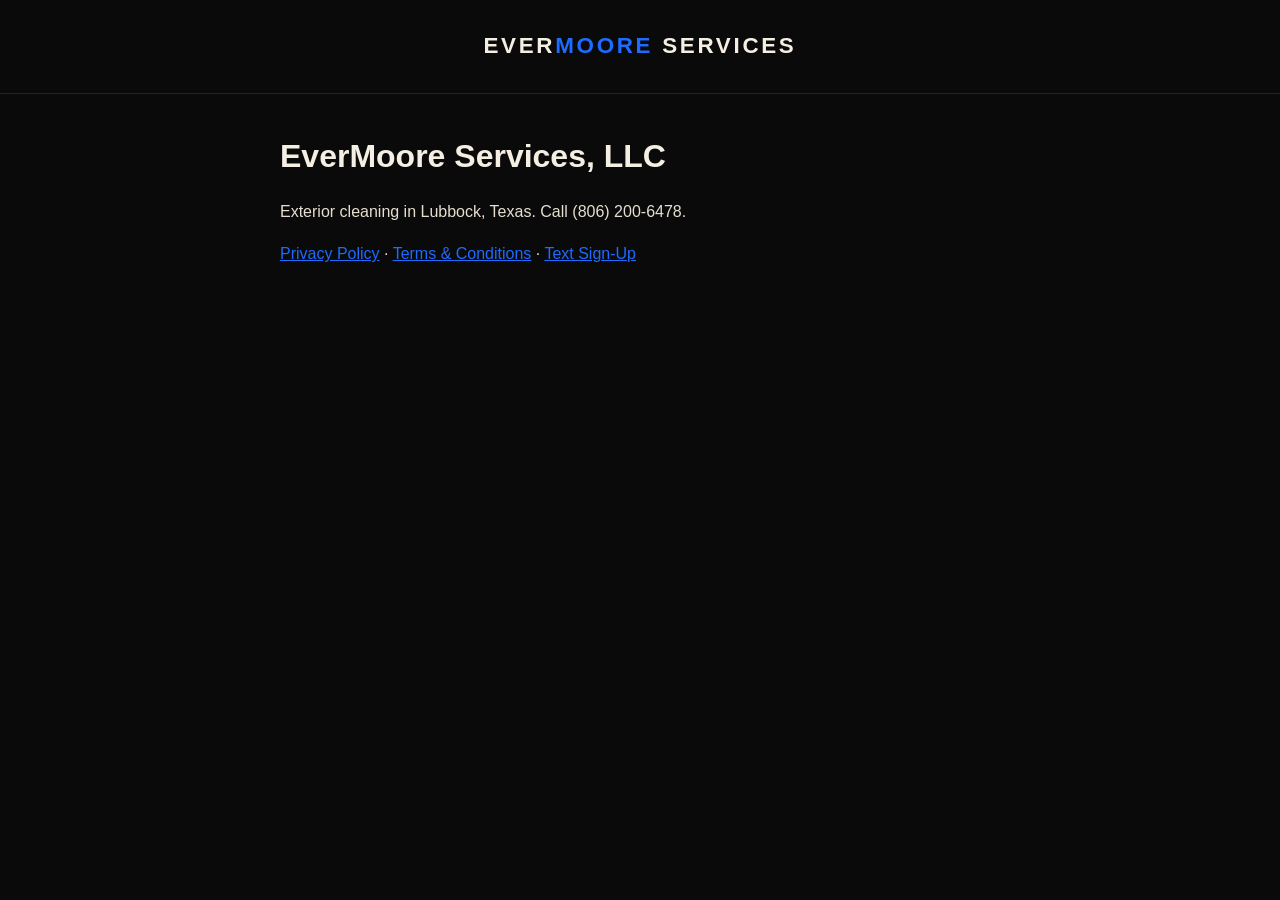
<file: index.html>
<!doctype html><html lang="en"><head><meta charset="utf-8"><title>EverMoore Services, LLC</title><meta name="viewport" content="width=device-width,initial-scale=1"><link rel="stylesheet" href="style.css"></head><body><header><div class="brand">Ever<span>Moore</span> Services</div></header><main><h1>EverMoore Services, LLC</h1><p>Exterior cleaning in Lubbock, Texas. Call (806) 200-6478.</p><p><a href="privacy">Privacy Policy</a> &middot; <a href="terms">Terms &amp; Conditions</a> &middot; <a href="opt-in">Text Sign-Up</a></p></main></body></html>
</file>
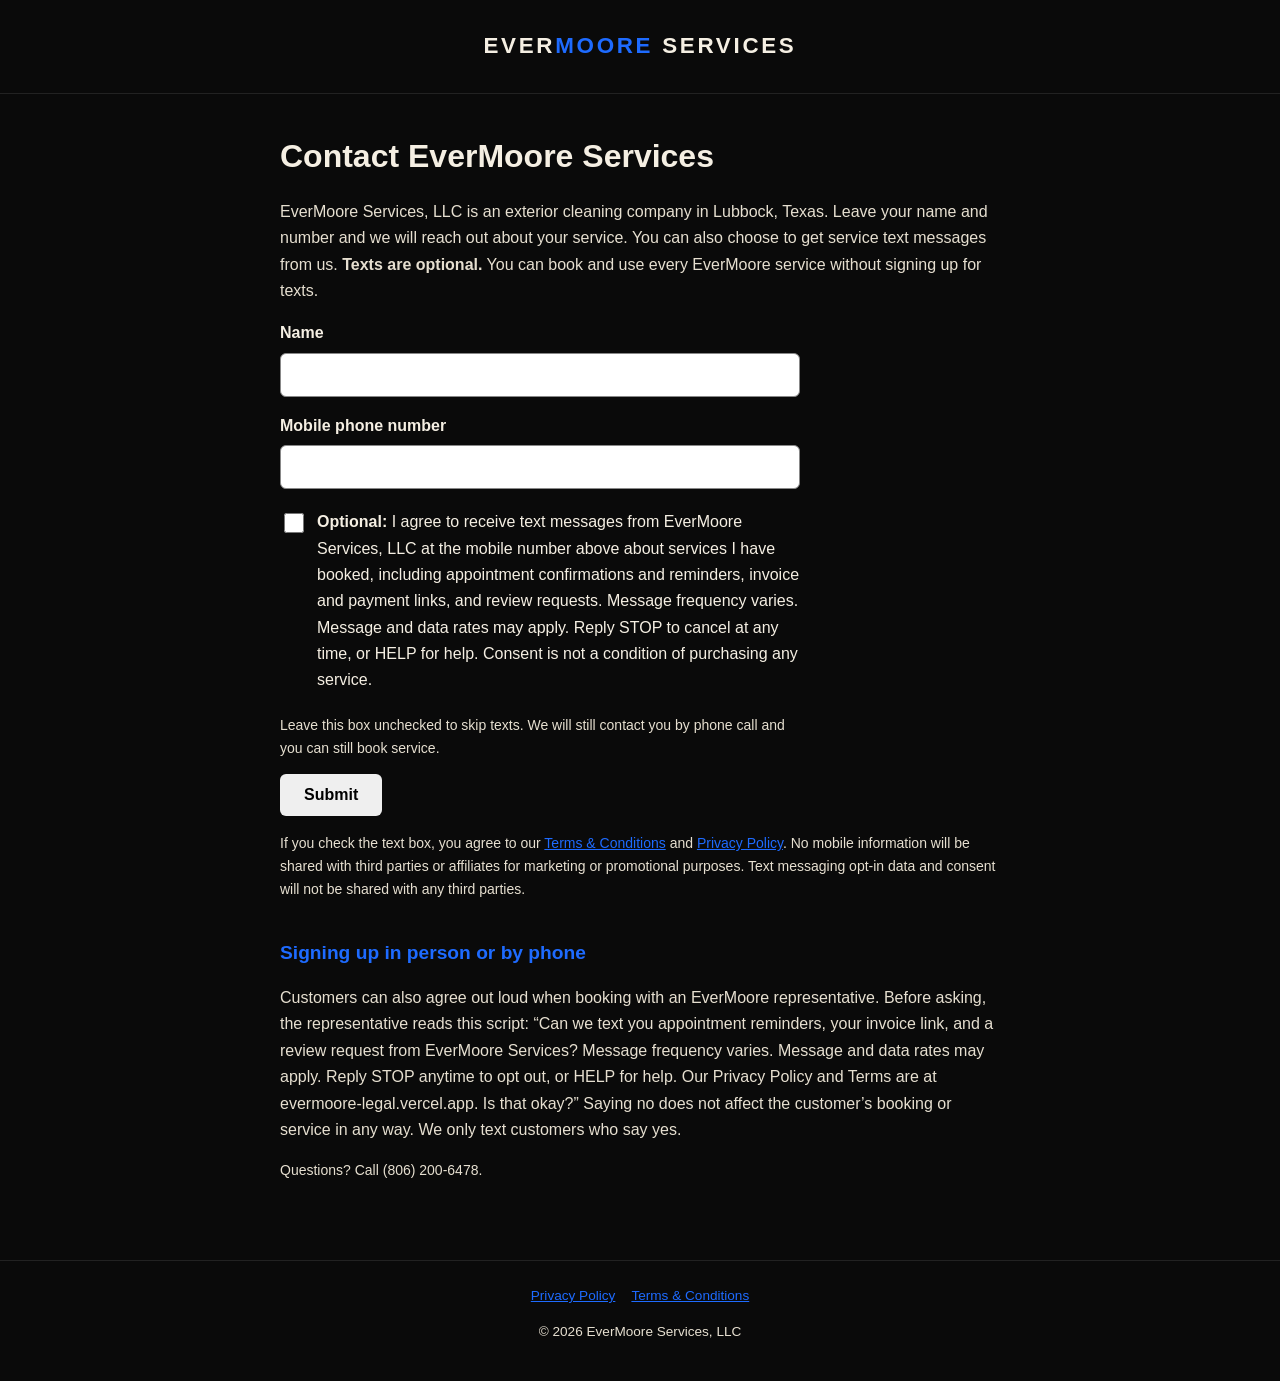
<file: opt-in.html>
<!doctype html>
<html lang="en"><head><meta charset="utf-8"><meta name="viewport" content="width=device-width,initial-scale=1">
<title>Contact &amp; Text Updates | EverMoore Services, LLC</title>
<meta name="description" content="Sign up for service text messages from EverMoore Services, LLC, Lubbock, Texas.">
<link rel="stylesheet" href="style.css">
<style>
form{max-width:520px}
label{display:block;margin:16px 0 6px;font-weight:600}
input[type=text],input[type=tel]{width:100%;padding:12px;font-size:16px;border:1px solid #888;border-radius:6px;box-sizing:border-box}
.consent{display:flex;gap:10px;align-items:flex-start;margin:20px 0;font-weight:400}
.consent input{margin-top:4px;width:20px;height:20px;flex:none}
button{padding:12px 24px;font-size:16px;font-weight:700;border:0;border-radius:6px;cursor:pointer}
#status{margin-top:16px;font-weight:600}
.fine{font-size:14px}
</style></head><body>
<header><div class="brand">Ever<span>Moore</span> Services</div></header>
<main>
<h1>Contact EverMoore Services</h1>
<p>EverMoore Services, LLC is an exterior cleaning company in Lubbock, Texas. Leave your name and number and we will reach out about your service. You can also choose to get service text messages from us. <strong>Texts are optional.</strong> You can book and use every EverMoore service without signing up for texts.</p>

<form id="optin">
<input type="hidden" name="access_key" value="cc149213-0453-4c30-afaa-cd45eee53aa9">
<input type="hidden" name="subject" value="New contact request - EverMoore Services">
<input type="hidden" name="from_name" value="EverMoore Contact Form">
<input type="checkbox" name="botcheck" style="display:none" tabindex="-1" autocomplete="off">

<label for="name">Name</label>
<input type="text" id="name" name="name" required autocomplete="name">

<label for="phone">Mobile phone number</label>
<input type="tel" id="phone" name="phone" required autocomplete="tel">

<label class="consent" for="consent">
<input type="checkbox" id="consent" name="sms_consent" value="Yes - agreed to receive texts">
<span><strong>Optional:</strong> I agree to receive text messages from EverMoore Services, LLC at the mobile number above about services I have booked, including appointment confirmations and reminders, invoice and payment links, and review requests. Message frequency varies. Message and data rates may apply. Reply STOP to cancel at any time, or HELP for help. Consent is not a condition of purchasing any service.</span>
</label>
<p class="fine">Leave this box unchecked to skip texts. We will still contact you by phone call and you can still book service.</p>

<button type="submit">Submit</button>
<p id="status" role="status"></p>
</form>

<p class="fine">If you check the text box, you agree to our <a href="terms">Terms &amp; Conditions</a> and <a href="privacy">Privacy Policy</a>. No mobile information will be shared with third parties or affiliates for marketing or promotional purposes. Text messaging opt-in data and consent will not be shared with any third parties.</p>
<h2>Signing up in person or by phone</h2>
<p>Customers can also agree out loud when booking with an EverMoore representative. Before asking, the representative reads this script: &ldquo;Can we text you appointment reminders, your invoice link, and a review request from EverMoore Services? Message frequency varies. Message and data rates may apply. Reply STOP anytime to opt out, or HELP for help. Our Privacy Policy and Terms are at evermoore-legal.vercel.app. Is that okay?&rdquo; Saying no does not affect the customer&rsquo;s booking or service in any way. We only text customers who say yes.</p>
<p class="fine">Questions? Call (806) 200-6478.</p>
</main>
<footer><a href="privacy">Privacy Policy</a><a href="terms">Terms &amp; Conditions</a><p>&copy; 2026 EverMoore Services, LLC</p></footer>
<script>
document.getElementById('optin').addEventListener('submit', function(e){
  e.preventDefault();
  var f = e.target, s = document.getElementById('status');
  s.textContent = 'Submitting...';
  fetch('https://api.web3forms.com/submit', {method:'POST', headers:{'Accept':'application/json'}, body:new FormData(f)})
    .then(function(r){return r.json();})
    .then(function(d){
      if(d.success){ s.textContent = document.getElementById('consent').checked ? 'Thank you. You are signed up for EverMoore Services texts. Reply STOP anytime to cancel.' : 'Thank you. We will reach out by phone. You will not receive text messages.'; f.reset(); }
      else { s.textContent = 'Something went wrong. Please call (806) 200-6478.'; }
    })
    .catch(function(){ s.textContent = 'Something went wrong. Please call (806) 200-6478.'; });
});
</script>
</body></html>
</file>
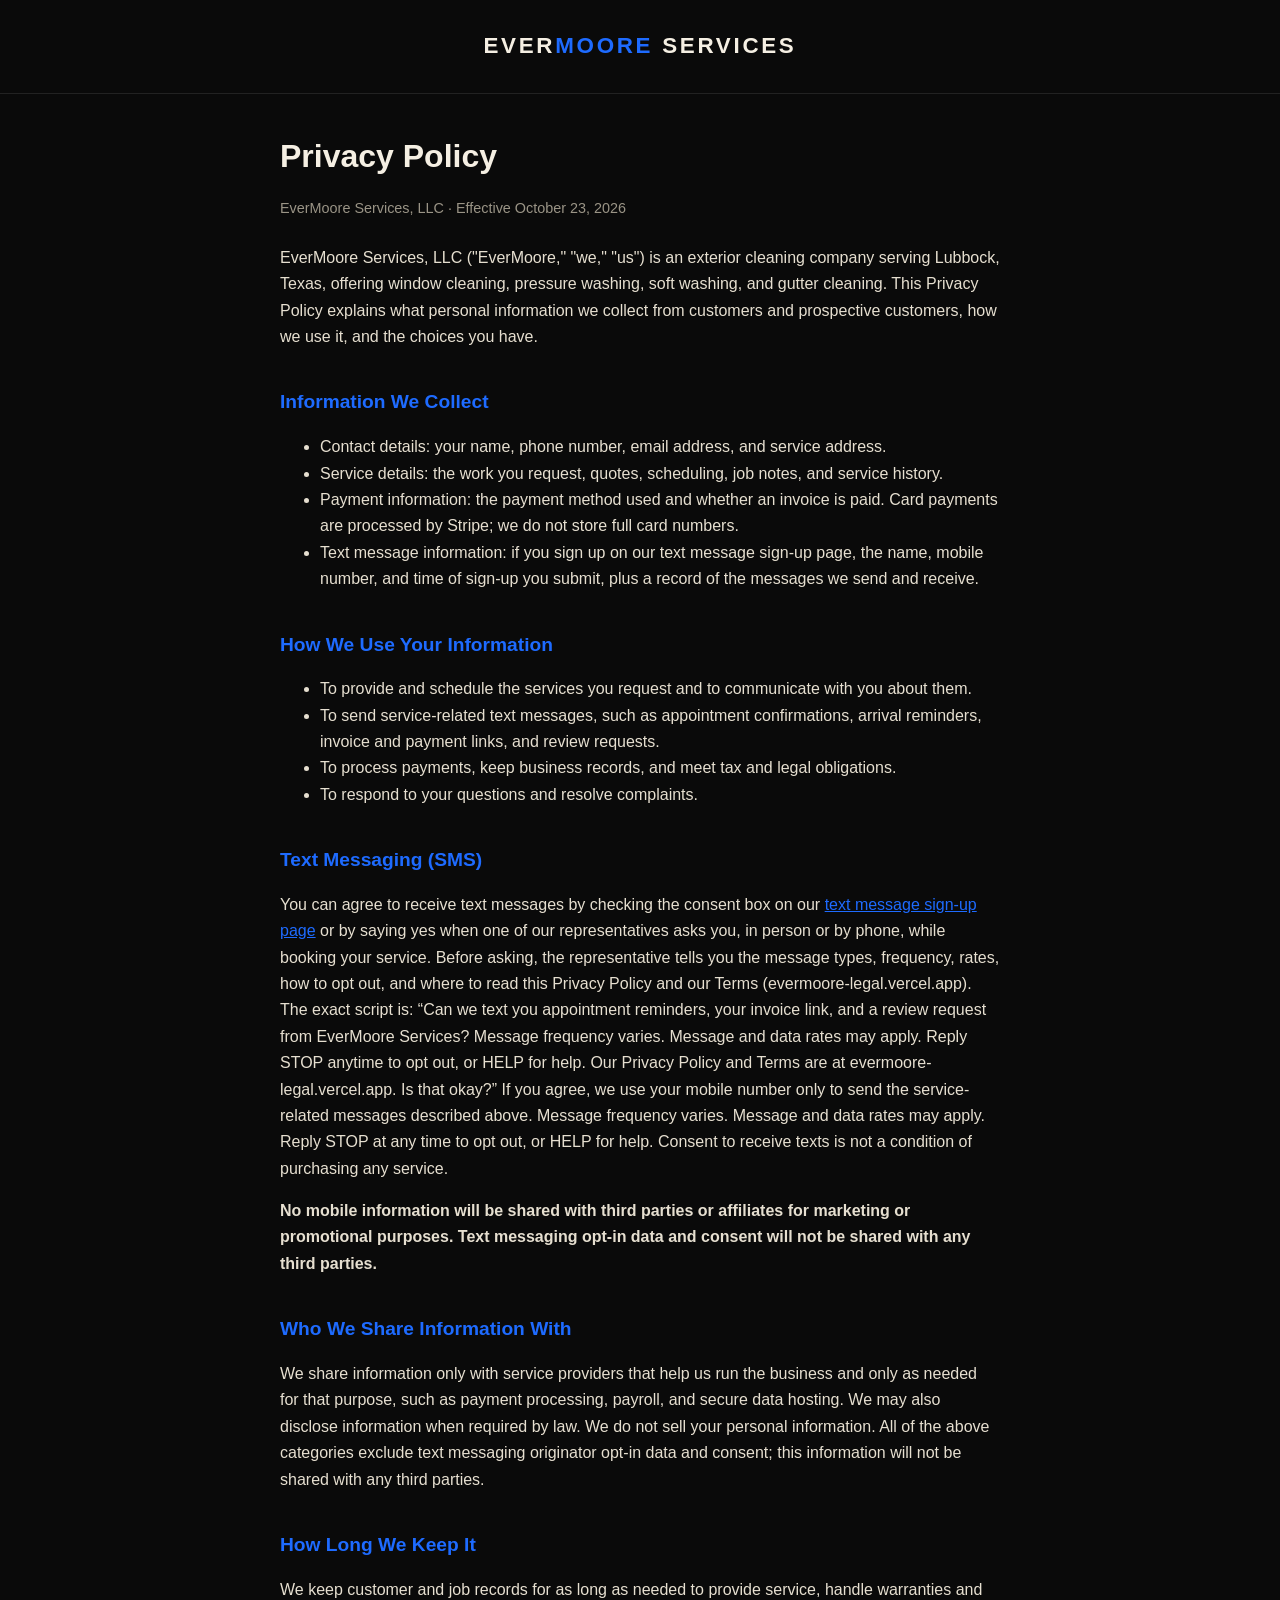
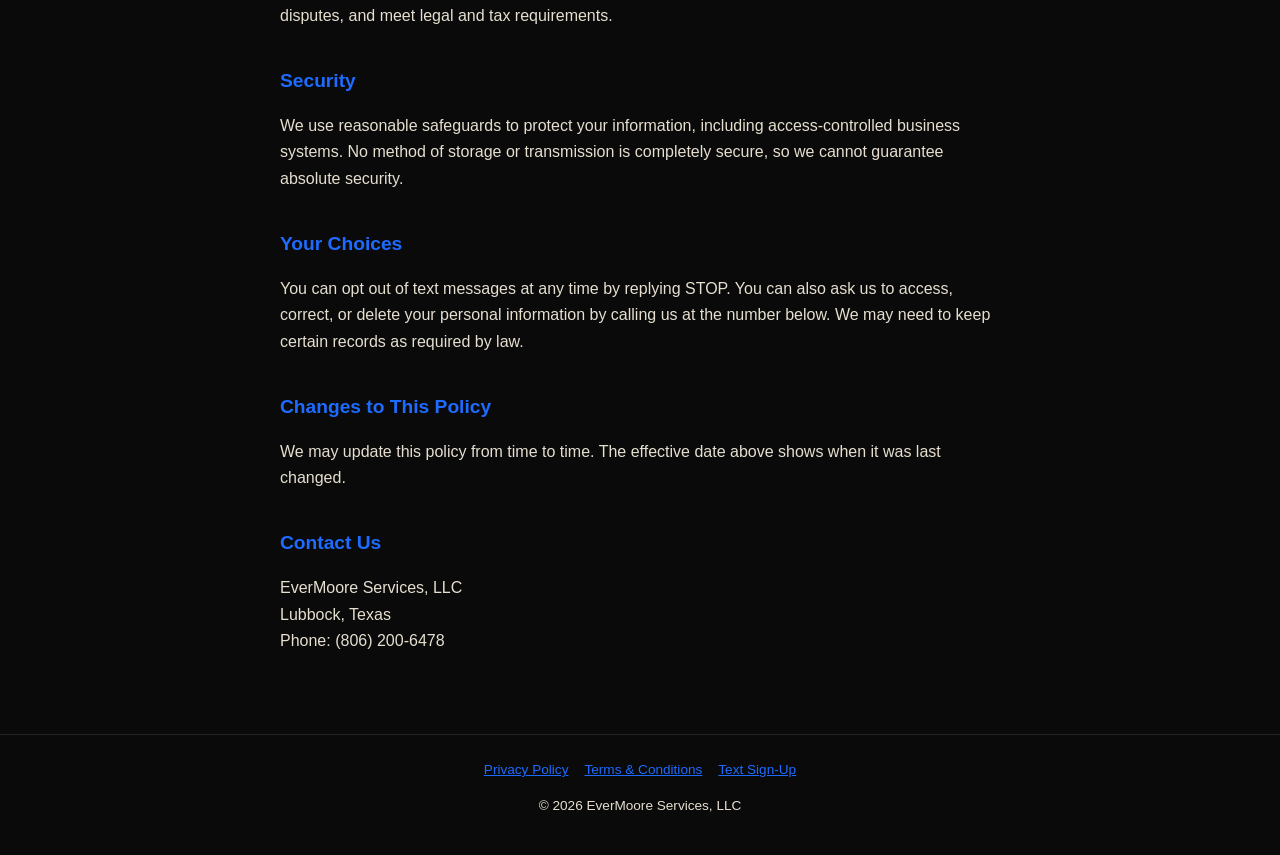
<file: privacy.html>
<!doctype html>
<html lang="en"><head><meta charset="utf-8"><meta name="viewport" content="width=device-width,initial-scale=1">
<title>Privacy Policy | EverMoore Services, LLC</title>
<meta name="description" content="Privacy Policy for EverMoore Services, LLC, Lubbock, Texas.">
<link rel="stylesheet" href="style.css"></head><body>
<header><div class="brand">Ever<span>Moore</span> Services</div></header>
<main>
<h1>Privacy Policy</h1>
<p class="meta">EverMoore Services, LLC &middot; Effective October 23, 2026</p>

<p>EverMoore Services, LLC ("EverMoore," "we," "us") is an exterior cleaning company serving Lubbock, Texas, offering window cleaning, pressure washing, soft washing, and gutter cleaning. This Privacy Policy explains what personal information we collect from customers and prospective customers, how we use it, and the choices you have.</p>

<h2>Information We Collect</h2>
<ul>
<li>Contact details: your name, phone number, email address, and service address.</li>
<li>Service details: the work you request, quotes, scheduling, job notes, and service history.</li>
<li>Payment information: the payment method used and whether an invoice is paid. Card payments are processed by Stripe; we do not store full card numbers.</li>
<li>Text message information: if you sign up on our text message sign-up page, the name, mobile number, and time of sign-up you submit, plus a record of the messages we send and receive.</li>
</ul>

<h2>How We Use Your Information</h2>
<ul>
<li>To provide and schedule the services you request and to communicate with you about them.</li>
<li>To send service-related text messages, such as appointment confirmations, arrival reminders, invoice and payment links, and review requests.</li>
<li>To process payments, keep business records, and meet tax and legal obligations.</li>
<li>To respond to your questions and resolve complaints.</li>
</ul>

<h2>Text Messaging (SMS)</h2>
<p>You can agree to receive text messages by checking the consent box on our <a href="opt-in">text message sign-up page</a> or by saying yes when one of our representatives asks you, in person or by phone, while booking your service. Before asking, the representative tells you the message types, frequency, rates, how to opt out, and where to read this Privacy Policy and our Terms (evermoore-legal.vercel.app). The exact script is: &ldquo;Can we text you appointment reminders, your invoice link, and a review request from EverMoore Services? Message frequency varies. Message and data rates may apply. Reply STOP anytime to opt out, or HELP for help. Our Privacy Policy and Terms are at evermoore-legal.vercel.app. Is that okay?&rdquo; If you agree, we use your mobile number only to send the service-related messages described above. Message frequency varies. Message and data rates may apply. Reply STOP at any time to opt out, or HELP for help. Consent to receive texts is not a condition of purchasing any service.</p>
<p><strong>No mobile information will be shared with third parties or affiliates for marketing or promotional purposes. Text messaging opt-in data and consent will not be shared with any third parties.</strong></p>

<h2>Who We Share Information With</h2>
<p>We share information only with service providers that help us run the business and only as needed for that purpose, such as payment processing, payroll, and secure data hosting. We may also disclose information when required by law. We do not sell your personal information. All of the above categories exclude text messaging originator opt-in data and consent; this information will not be shared with any third parties.</p>

<h2>How Long We Keep It</h2>
<p>We keep customer and job records for as long as needed to provide service, handle warranties and disputes, and meet legal and tax requirements.</p>

<h2>Security</h2>
<p>We use reasonable safeguards to protect your information, including access-controlled business systems. No method of storage or transmission is completely secure, so we cannot guarantee absolute security.</p>

<h2>Your Choices</h2>
<p>You can opt out of text messages at any time by replying STOP. You can also ask us to access, correct, or delete your personal information by calling us at the number below. We may need to keep certain records as required by law.</p>

<h2>Changes to This Policy</h2>
<p>We may update this policy from time to time. The effective date above shows when it was last changed.</p>

<h2>Contact Us</h2>
<p>EverMoore Services, LLC<br>Lubbock, Texas<br>Phone: (806) 200-6478</p>
</main>
<footer><a href="privacy">Privacy Policy</a><a href="terms">Terms &amp; Conditions</a><a href="opt-in">Text Sign-Up</a><p>&copy; 2026 EverMoore Services, LLC</p></footer>
</body></html>
</file>
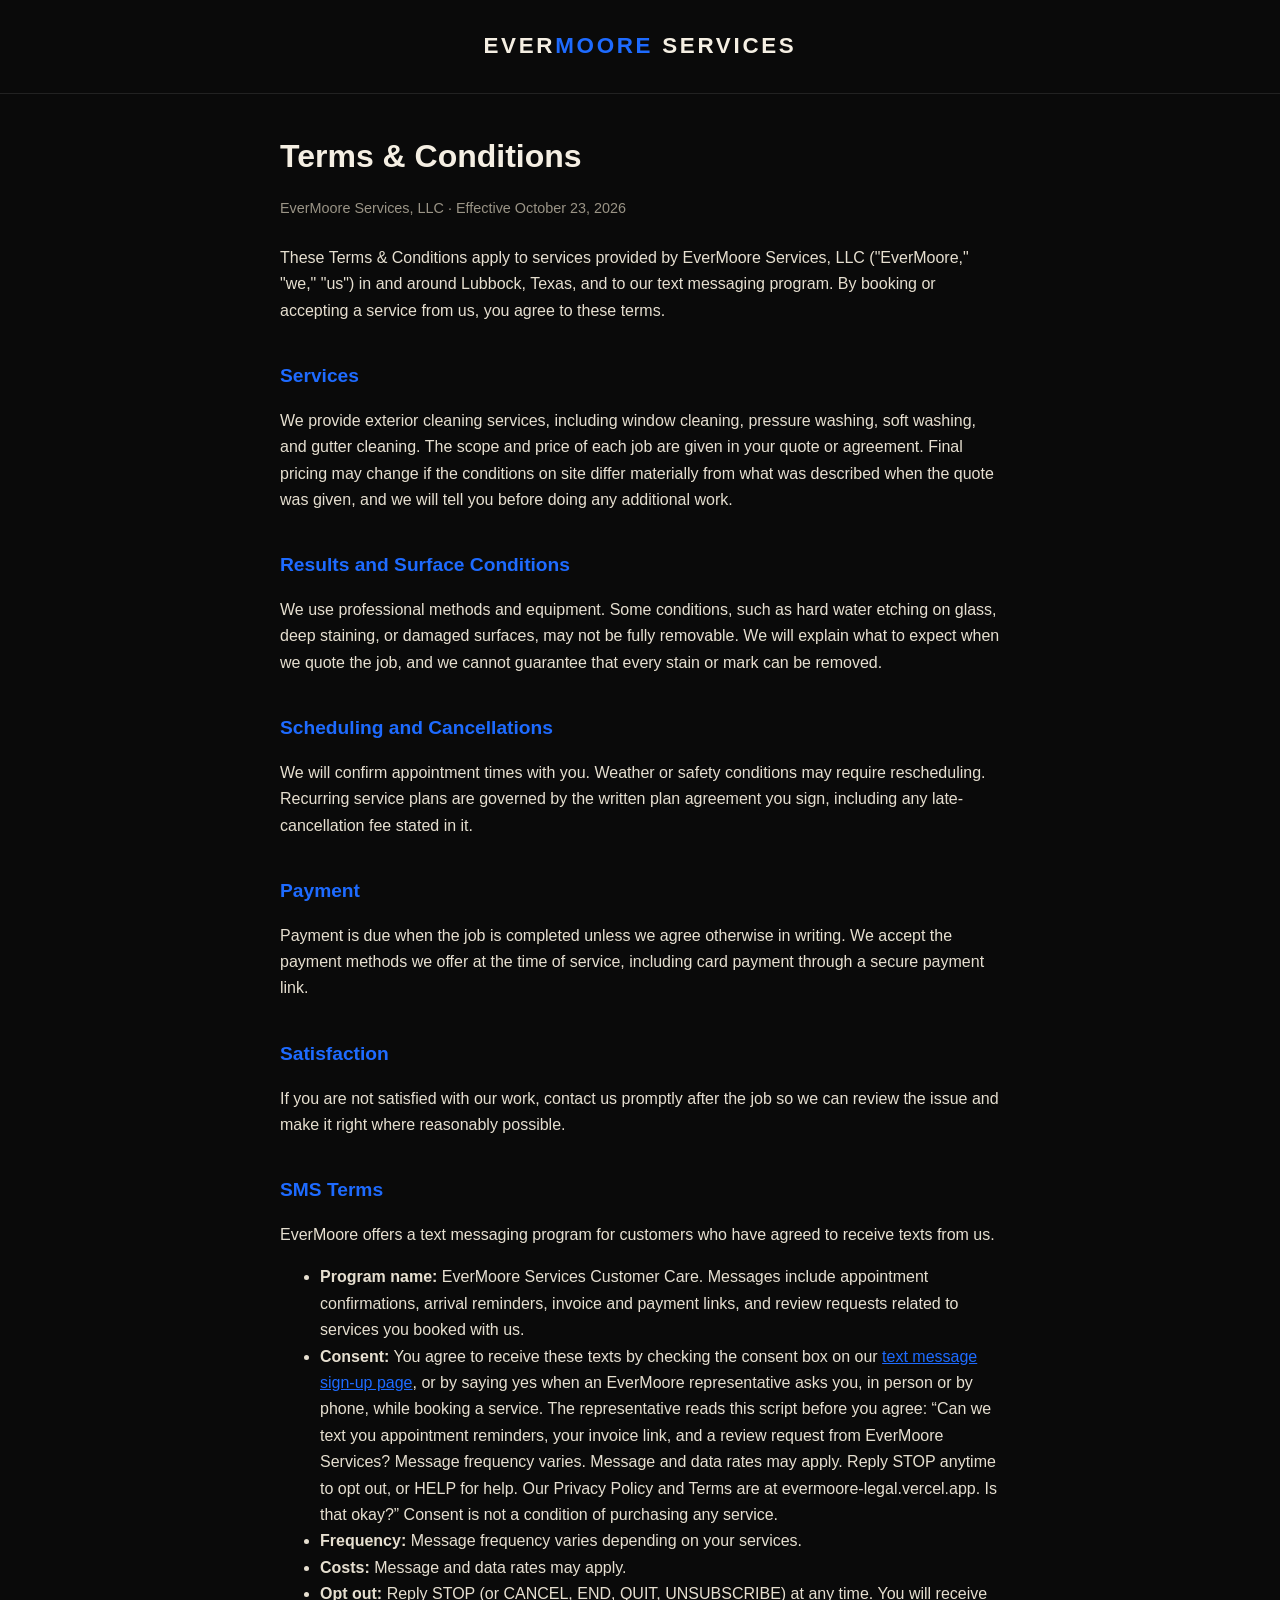
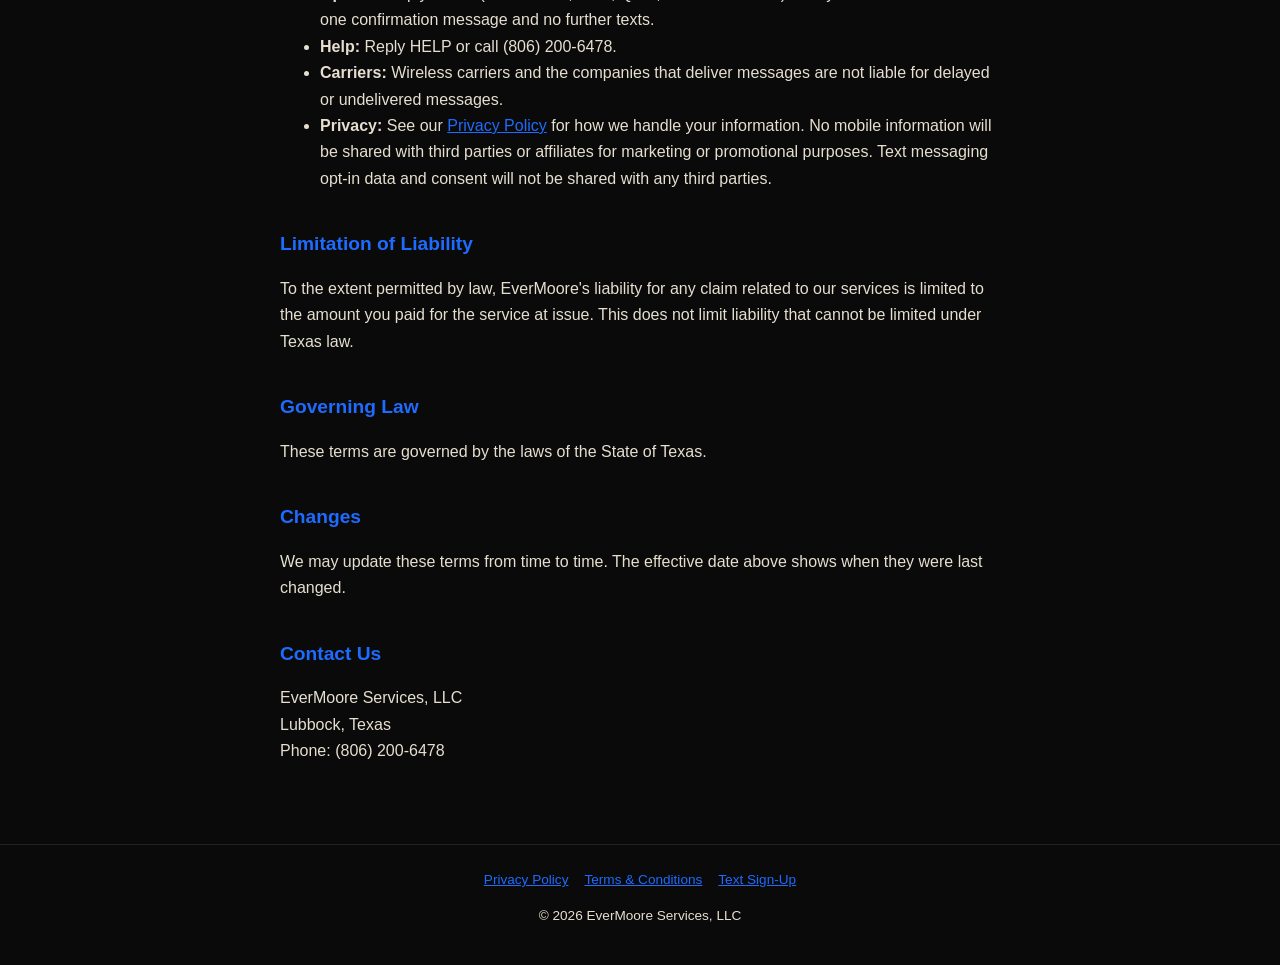
<file: terms.html>
<!doctype html>
<html lang="en"><head><meta charset="utf-8"><meta name="viewport" content="width=device-width,initial-scale=1">
<title>Terms &amp; Conditions | EverMoore Services, LLC</title>
<meta name="description" content="Terms & Conditions and SMS Terms for EverMoore Services, LLC, Lubbock, Texas.">
<link rel="stylesheet" href="style.css"></head><body>
<header><div class="brand">Ever<span>Moore</span> Services</div></header>
<main>
<h1>Terms &amp; Conditions</h1>
<p class="meta">EverMoore Services, LLC &middot; Effective October 23, 2026</p>

<p>These Terms &amp; Conditions apply to services provided by EverMoore Services, LLC ("EverMoore," "we," "us") in and around Lubbock, Texas, and to our text messaging program. By booking or accepting a service from us, you agree to these terms.</p>

<h2>Services</h2>
<p>We provide exterior cleaning services, including window cleaning, pressure washing, soft washing, and gutter cleaning. The scope and price of each job are given in your quote or agreement. Final pricing may change if the conditions on site differ materially from what was described when the quote was given, and we will tell you before doing any additional work.</p>

<h2>Results and Surface Conditions</h2>
<p>We use professional methods and equipment. Some conditions, such as hard water etching on glass, deep staining, or damaged surfaces, may not be fully removable. We will explain what to expect when we quote the job, and we cannot guarantee that every stain or mark can be removed.</p>

<h2>Scheduling and Cancellations</h2>
<p>We will confirm appointment times with you. Weather or safety conditions may require rescheduling. Recurring service plans are governed by the written plan agreement you sign, including any late-cancellation fee stated in it.</p>

<h2>Payment</h2>
<p>Payment is due when the job is completed unless we agree otherwise in writing. We accept the payment methods we offer at the time of service, including card payment through a secure payment link.</p>

<h2>Satisfaction</h2>
<p>If you are not satisfied with our work, contact us promptly after the job so we can review the issue and make it right where reasonably possible.</p>

<h2>SMS Terms</h2>
<p>EverMoore offers a text messaging program for customers who have agreed to receive texts from us.</p>
<ul>
<li><strong>Program name:</strong> EverMoore Services Customer Care. Messages include appointment confirmations, arrival reminders, invoice and payment links, and review requests related to services you booked with us.</li>
<li><strong>Consent:</strong> You agree to receive these texts by checking the consent box on our <a href="opt-in">text message sign-up page</a>, or by saying yes when an EverMoore representative asks you, in person or by phone, while booking a service. The representative reads this script before you agree: &ldquo;Can we text you appointment reminders, your invoice link, and a review request from EverMoore Services? Message frequency varies. Message and data rates may apply. Reply STOP anytime to opt out, or HELP for help. Our Privacy Policy and Terms are at evermoore-legal.vercel.app. Is that okay?&rdquo; Consent is not a condition of purchasing any service.</li>
<li><strong>Frequency:</strong> Message frequency varies depending on your services.</li>
<li><strong>Costs:</strong> Message and data rates may apply.</li>
<li><strong>Opt out:</strong> Reply STOP (or CANCEL, END, QUIT, UNSUBSCRIBE) at any time. You will receive one confirmation message and no further texts.</li>
<li><strong>Help:</strong> Reply HELP or call (806) 200-6478.</li>
<li><strong>Carriers:</strong> Wireless carriers and the companies that deliver messages are not liable for delayed or undelivered messages.</li>
<li><strong>Privacy:</strong> See our <a href="privacy">Privacy Policy</a> for how we handle your information. No mobile information will be shared with third parties or affiliates for marketing or promotional purposes. Text messaging opt-in data and consent will not be shared with any third parties.</li>
</ul>

<h2>Limitation of Liability</h2>
<p>To the extent permitted by law, EverMoore's liability for any claim related to our services is limited to the amount you paid for the service at issue. This does not limit liability that cannot be limited under Texas law.</p>

<h2>Governing Law</h2>
<p>These terms are governed by the laws of the State of Texas.</p>

<h2>Changes</h2>
<p>We may update these terms from time to time. The effective date above shows when they were last changed.</p>

<h2>Contact Us</h2>
<p>EverMoore Services, LLC<br>Lubbock, Texas<br>Phone: (806) 200-6478</p>
</main>
<footer><a href="privacy">Privacy Policy</a><a href="terms">Terms &amp; Conditions</a><a href="opt-in">Text Sign-Up</a><p>&copy; 2026 EverMoore Services, LLC</p></footer>
</body></html>
</file>
<file: style.css>
:root{--black:#0a0a0a;--blue:#1e6bff;--cream:#f5efe3}
*{box-sizing:border-box}
body{margin:0;background:var(--black);color:var(--cream);font-family:-apple-system,BlinkMacSystemFont,"Segoe UI",Roboto,Helvetica,Arial,sans-serif;line-height:1.65}
header{padding:28px 20px;border-bottom:1px solid #222;text-align:center}
header .brand{font-size:1.4rem;letter-spacing:.12em;text-transform:uppercase;font-weight:700}
header .brand span{color:var(--blue)}
main{max-width:760px;margin:0 auto;padding:36px 20px 64px}
h1{font-size:2rem;margin:0 0 6px}
h2{font-size:1.2rem;margin:36px 0 8px;color:var(--blue)}
p,li{color:#e6dfd0}
a{color:var(--blue)}
.meta{color:#9a9486;font-size:.9rem;margin-bottom:24px}
footer{border-top:1px solid #222;padding:24px 20px;text-align:center;color:#9a9486;font-size:.85rem}
footer a{margin:0 8px}
</file>
